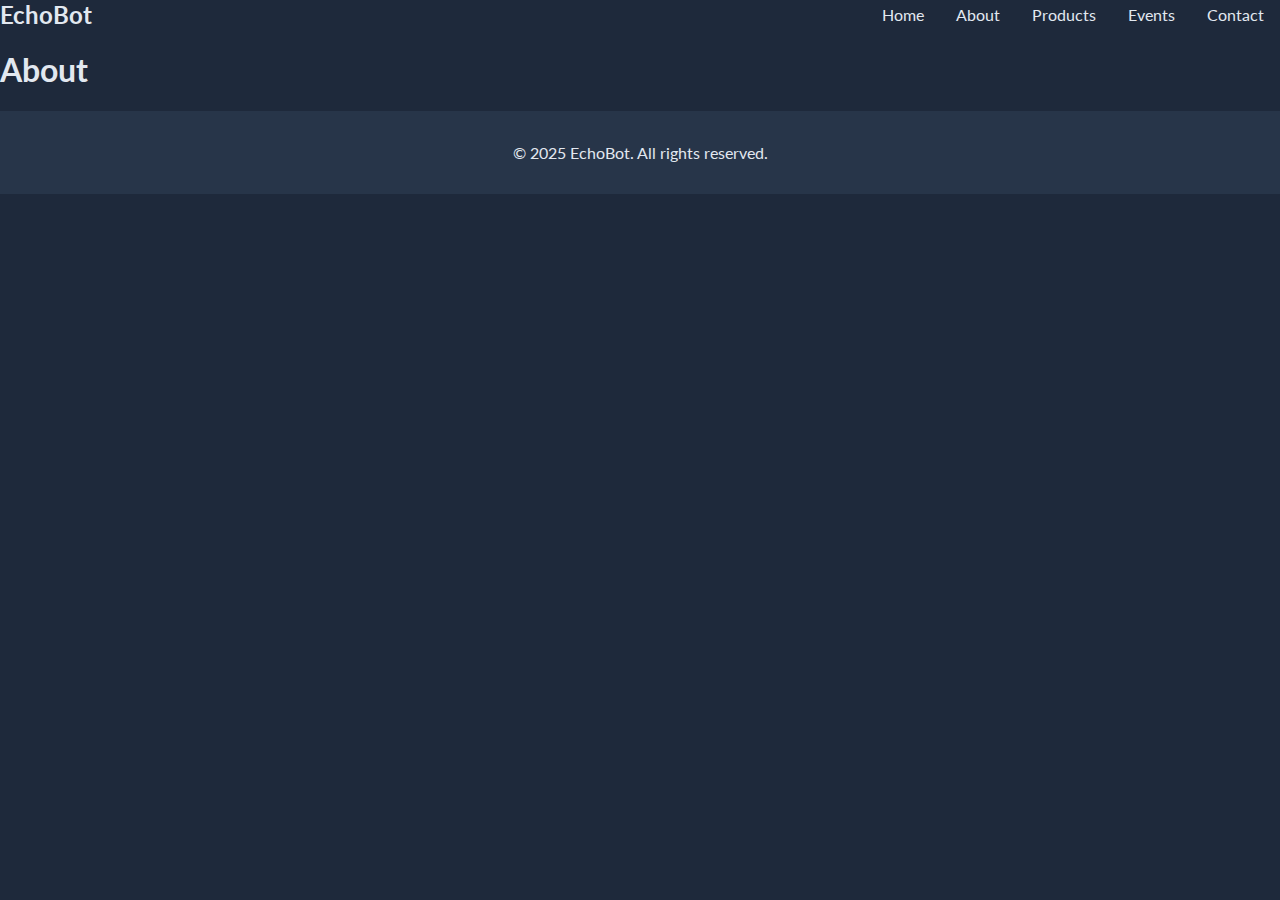
<file: about.html>
<!DOCTYPE html>
<html lang="en">
<head>
    <meta charset="UTF-8">
    <meta name="viewport" content="width=device-width, initial-scale=1.0">
    <title>EchoBot | About</title>
    <link rel="stylesheet" href="assets/css/style.css">
</head>
<body>
    <div id="navbar-container"></div>
    <main>
        <h1>About</h1>
    </main>
    <div id="footer-container"></div>
    <script src="assets/js/script.js"></script>
</body>
</html>
</file>
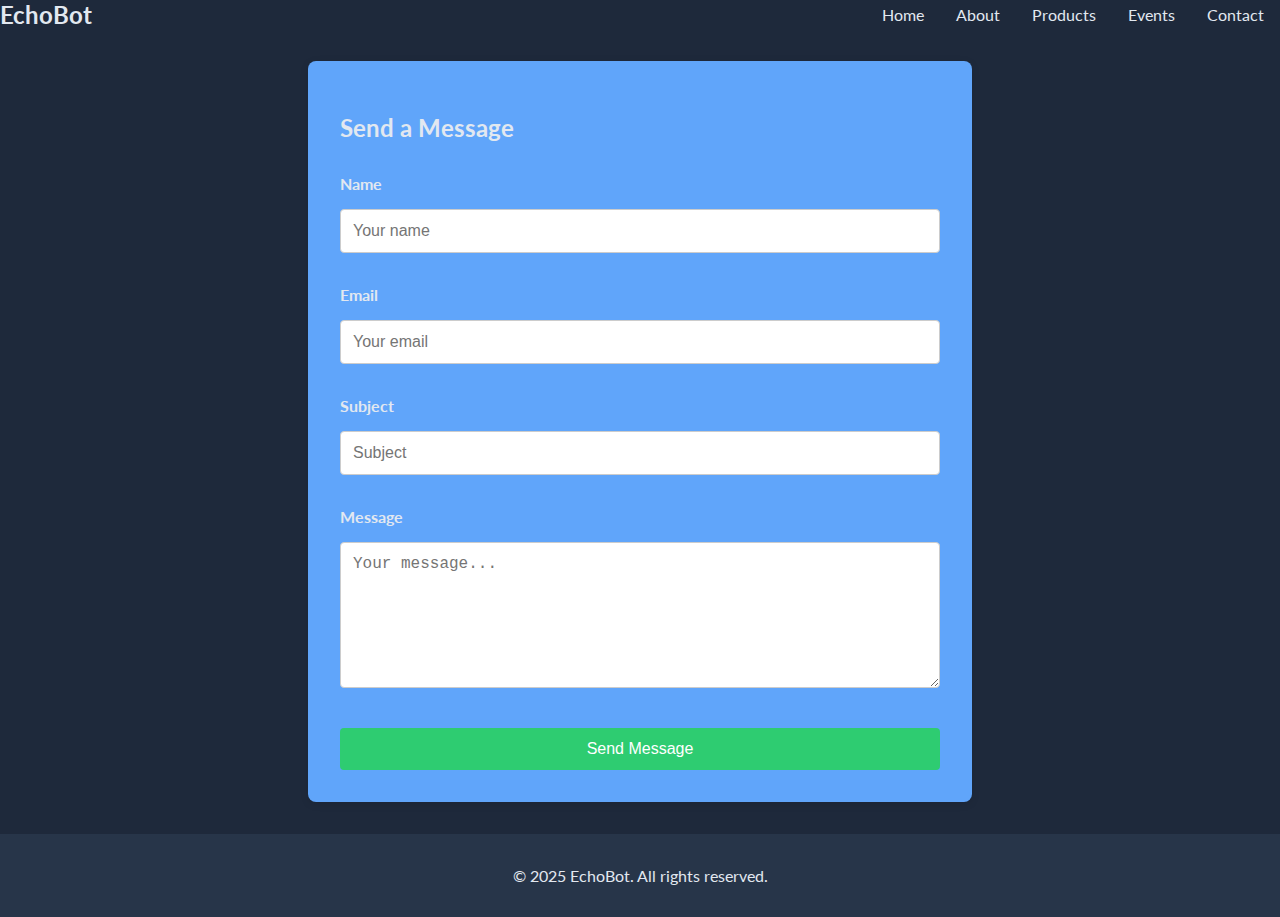
<file: contact.html>
<!DOCTYPE html>
<html lang="en">
<head>
    <meta charset="UTF-8">
    <meta name="viewport" content="width=device-width, initial-scale=1.0">
    <title>EchoBot | Contact</title>
    <link rel="stylesheet" href="assets/css/style.css">
    <style>
    section {
        max-width: 600px;
        margin: 2rem auto;
        background-color: var(--secondary-color);
        padding: 2rem;
        border-radius: 8px;
        box-shadow: 0 2px 8px rgba(0,0,0,0.1);
    }

    h2 {
        margin-bottom: 1rem;
    }

    form {
        display: flex;
        flex-direction: column;
    }

    label {
        margin-top: 1rem;
        font-weight: bold;
    }

    input, textarea {
        margin-top: 0.5rem;
        padding: 0.75rem;
        border: 1px solid #ccc;
        border-radius: 4px;
        font-size: 1rem;
    }

    textarea {
        resize: vertical;
        min-height: 120px;
    }

    button {
        margin-top: 1.5rem;
        padding: 0.75rem;
        background-color: #2ecc71;
        color: white;
        border: none;
        border-radius: 4px;
        font-size: 1rem;
        cursor: pointer;
        transition: background-color 0.3s ease;
    }

    button:hover {
        background-color: #27ae60;
    }
    </style>
</head>
<body>
    <div id="navbar-container"></div>
    <section>
        <h2>Send a Message</h2>
        <form id="contact-form">
            <label for="name">Name</label>
            <input type="text" id="name" name="name" placeholder="Your name" required />

            <label for="email">Email</label>
            <input type="email" id="email" name="email" placeholder="Your email" required />

            <label for="subject">Subject</label>
            <input type="text" id="subject" name="subject" placeholder="Subject" />

            <label for="message">Message</label>
            <textarea id="message" name="message" placeholder="Your message..." required></textarea>

            <button type="submit">Send Message</button>
        </form>
    </section>
    <div id="footer-container"></div>
    <script src="assets/js/script.js"></script>
</body>
</html>
</file>
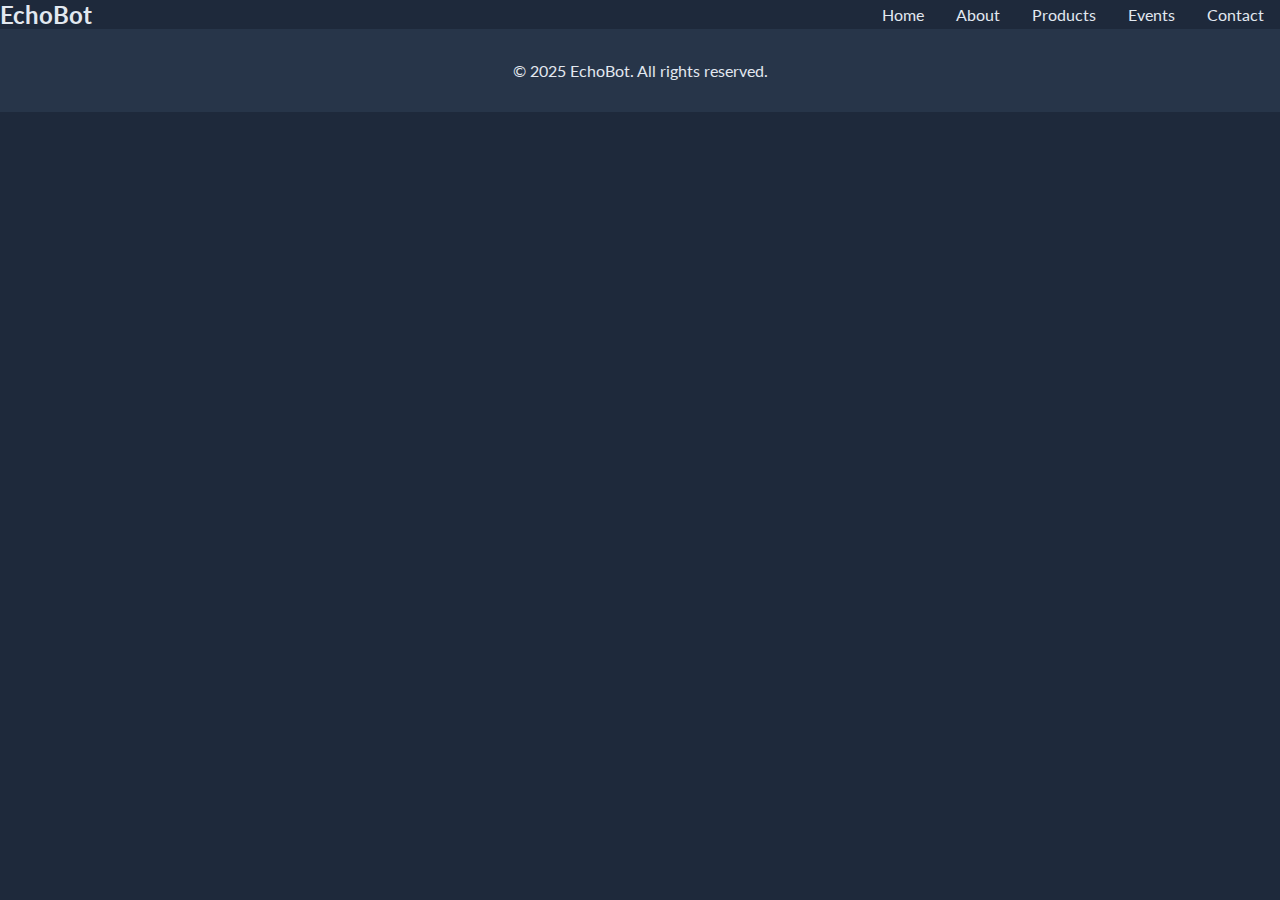
<file: events.html>
<!DOCTYPE html>
<html lang="en">
<head>
    <meta charset="UTF-8">
    <meta name="viewport" content="width=device-width, initial-scale=1.0">
    <title>EchoBot | Events</title>
    <link rel="stylesheet" href="assets/css/style.css">
</head>
<body>
    <div id="navbar-container"></div>
    <main>
        <section class="">
        </section>
    </main>
    <div id="footer-container"></div>
    <script src="assets/js/script.js"></script>
</body>
</html>
</file>
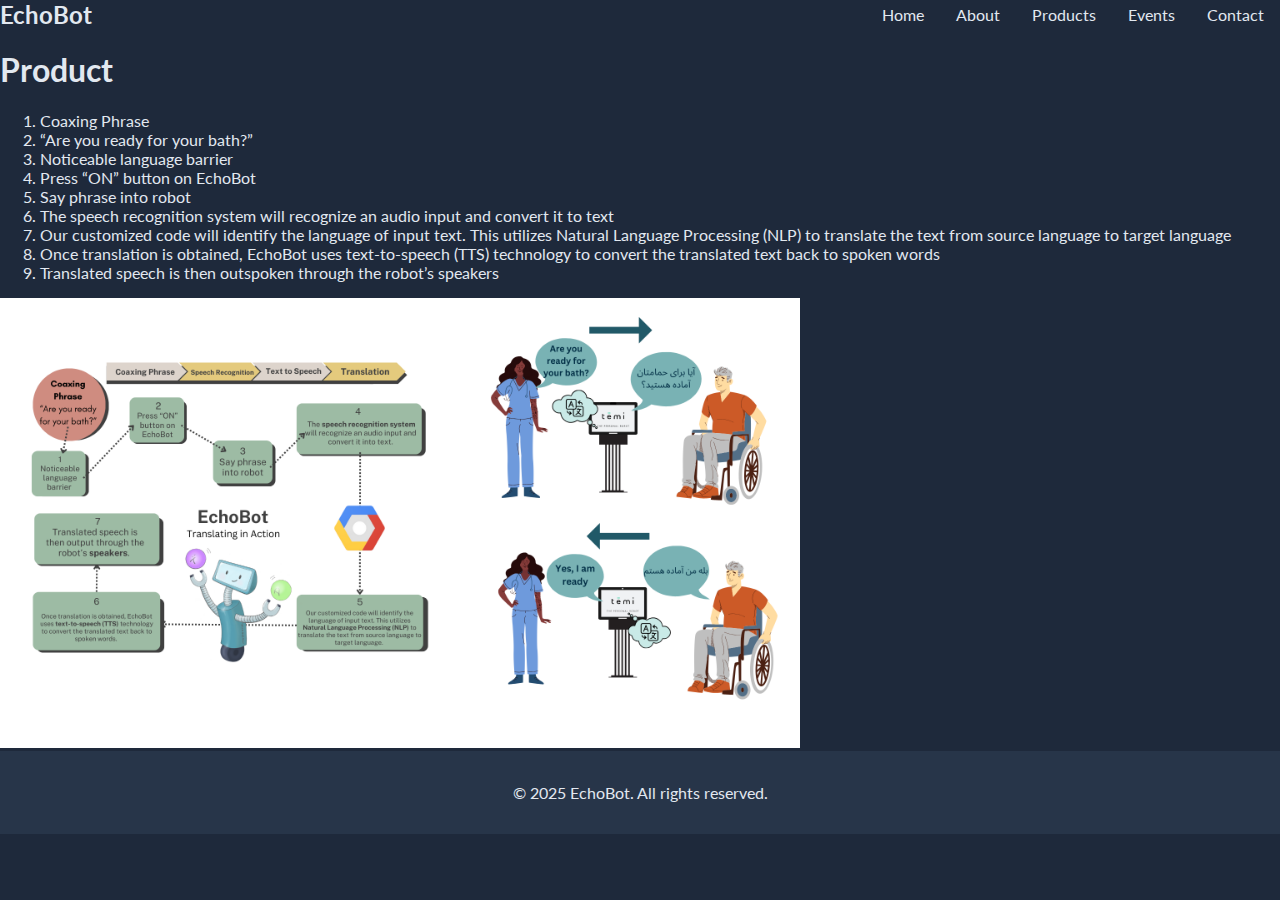
<file: product.html>
<!DOCTYPE html>
<html lang="en">
<head>
    <meta charset="UTF-8">
    <meta name="viewport" content="width=device-width, initial-scale=1.0">
    <title>EchoBot | Product</title>
    <link rel="stylesheet" href="assets/css/style.css">
    <style>
        img {
            width: 800px;
            height: auto;
        }
    </style>
</head>
<body>
    <div id="navbar-container"></div>
    <main>
        <h1>Product</h1>
        <ol>
            <li>Coaxing Phrase</li>
            <li>“Are you ready for your bath?”</li>
            <li>Noticeable language barrier</li>
            <li>Press “ON” button on EchoBot</li>
            <li>Say phrase into robot</li>
            <li>The speech recognition system will recognize an audio input and convert it to text</li>
            <li>Our customized code will identify the language of input text. This utilizes Natural Language Processing (NLP) to translate the text from source language to target language</li>
            <li>Once translation is obtained, EchoBot uses text-to-speech (TTS) technology to convert the translated text back to spoken words</li> 
            <li>Translated speech is then outspoken through the robot’s speakers</li>
        </ol>
        <img src="assets/images/flowgraph.png" alt="Flow chart showing how the robot works" />
    </main>
    <div id="footer-container"></div>
    <script src="assets/js/script.js"></script>
</body>
</html>
</file>
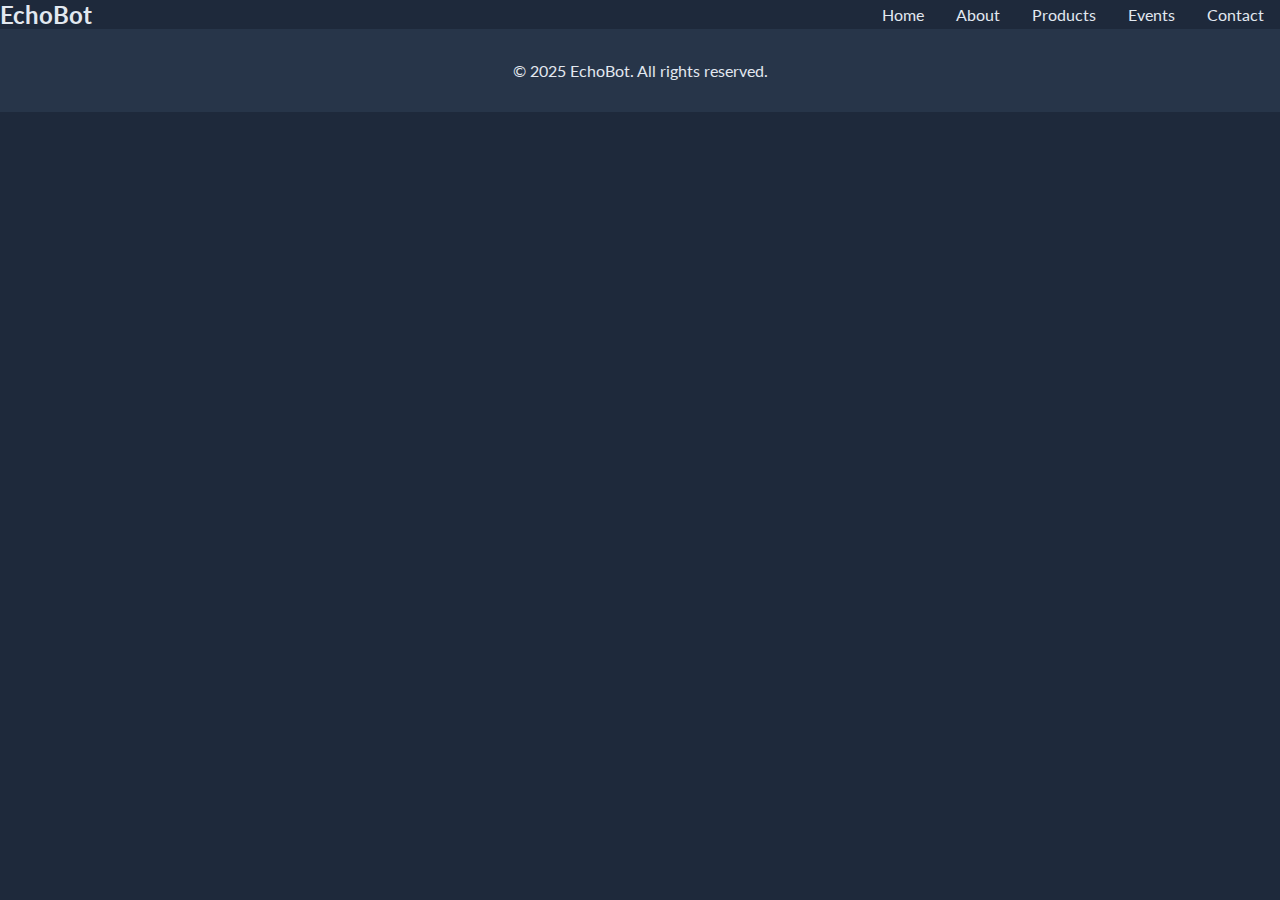
<file: products.html>
<!DOCTYPE html>
<html lang="en">
<head>
    <meta charset="UTF-8">
    <meta name="viewport" content="width=device-width, initial-scale=1.0">
    <title>EchoBot | Products</title>
    <link rel="stylesheet" href="assets/css/style.css">
</head>
<body>
    <div id="navbar-container"></div>
    <main>
        <section class="">
        </section>
    </main>
    <div id="footer-container"></div>
    <script src="assets/js/script.js"></script>
</body>
</html>
</file>
<file: assets/css/style.css>
@import url('https://fonts.googleapis.com/css2?family=Lato:wght@400;700&display=swap');

:root {
    --primary-color: #3b82f6;         /* Vivid blue for interactive elements */
    --secondary-color: #60a5fa;       /* Softer blue for hover states and accents */
    --text-color: #e2e8f0;            /* Light gray-blue for high readability */
    --background-color: #1e293b;      /* Deep navy for page background */
    --light-gray: #273549;            /* Slightly lighter for cards and containers */
    --medium-gray: #334155;           /* Mid-tone for borders and subtle accents */
    --dark-gray: #1e293b;             /* Matches background for consistency */
    --white: #f8fafc;                 /* Off-white for text and highlights */
    --border-color: #3b4d63;          /* Muted slate-blue for clean separation */
}

body {
    font-family: 'Lato', sans-serif;
    margin: 0;
    padding: 0;
    background-color: var(--background-color);
    color: var(--text-color);
}

header {
    background-color: var(--light-gray);
    padding: 1em;
}

nav {
    display: flex;
    justify-content: space-between;
    align-items: center;
}

.logo a {
    font-weight: bold;
    font-size: 1.5em;
    text-decoration: none;
    color: var(--text-color);
}

.nav-links {
    list-style: none;
    margin: 0;
    padding: 0;
    display: flex;
}

.nav-links li {
    margin: 0 1em;
}

nav a {
    text-decoration: none;
    color: var(--text-color);
}

.hamburger {
    display: none;
    cursor: pointer;
    background: none;
    border: none;
}

.hamburger span {
    display: block;
    width: 25px;
    height: 3px;
    margin: 5px;
    background-color: var(--text-color);
    transition: all 0.3s ease-in-out;
}

.hero {
    text-align: center;
    padding: 4em 2em;
    background-color: var(--medium-gray);
}

.info {
    padding: 2em;
}

.info-mission {
    max-width: 960px;
    margin: 0 auto 2em auto;
    text-align: center;
}

.info-cards {
    text-align: center;
    padding: 2em;
}

.card-container {
    display: grid;
    grid-template-columns: repeat(3, 1fr);
    gap: 2em;
    margin-top: 2em;
}

.card {
    border: 1px solid var(--border-color);
    border-radius: 5px;
    padding: 1em;
    max-width: 300px;
    display: flex;
    flex-direction: column;
}

.card img {
    max-width: 100%;
    width: 100%;
    aspect-ratio: 16 / 9;
    object-fit: cover;
    border-radius: 5px;
}

.hidden {
    opacity: 0;
    filter: blur(5px);
    transform: translateX(-100%);
    transition: all 1s;
}

.show {
    opacity: 1;
    filter: blur(0);
    transform: translateX(0);
}

.card:nth-child(2) {
    transition-delay: 200ms;
}

.card:nth-child(3) {
    transition-delay: 400ms;
}

.cta {
    text-align: center;
    background-color: var(--light-gray);
    padding: 2em;
}

@keyframes slideUp {
    0% {
        opacity: 0;
        transform: translateY(20px);
    }
    100% {
        opacity: 1;
        transform: translateY(0);
    }
}

.button {
    display: inline-block;
    padding: 0.8em 1.2em;
    background-color: var(--secondary-color);
    color: var(--white);
    text-decoration: none;
    border-radius: 5px;
    opacity: 0;
    transform: translateY(20px);
    animation: slideUp 0.6s ease-out forwards;
    animation-delay: 0.3s;
}

.about-company, .team, .contact-form, .events, .products {
    max-width: 960px;
    margin: 0 auto;
    padding: 2em;
}

.contact-form {
    background-color: var(--light-gray);
    padding: 2rem;
    border-radius: 8px;
    max-width: 600px;
    margin: 2rem auto;
    box-shadow: 0 4px 12px rgba(0, 0, 0, 0.3);
    color: var(--text-color);
    font-family: 'Segoe UI', sans-serif;
}

.contact-form h1 {
    color: var(--white);
    font-size: 2rem;
    margin-bottom: 1.5rem;
    text-align: center;
}

.contact-form form {
    display: flex;
    flex-direction: column;
    gap: 1rem;
}

.contact-form label {
    font-weight: 600;
    color: var(--white);
}

.contact-form input,
.contact-form textarea {
    background-color: var(--medium-gray);
    border: 1px solid var(--border-color);
    border-radius: 4px;
    padding: 0.75rem;
    color: var(--white);
    font-size: 1rem;
    transition: border-color 0.3s ease;
}

.contact-form input:focus,
.contact-form textarea:focus {
    border-color: var(--primary-color);
    outline: none;
}

.contact-form textarea {
    resize: vertical;
    min-height: 120px;
}

.contact-form .button {
    background-color: var(--primary-color);
    color: var(--white);
    border: none;
    padding: 0.75rem 1.5rem;
    font-size: 1rem;
    font-weight: 600;
    border-radius: 4px;
    cursor: pointer;
    transition: background-color 0.3s ease;
}

.contact-form .button:hover {
    background-color: var(--secondary-color);
}


.team-container {
    display: flex;
    flex-wrap: wrap;
    justify-content: space-between;
    margin-top: 2em;
}

.team-member {
    border: 1px solid var(--border-color);
    border-radius: 5px;
    padding: 1em;
    flex: 0 1 32%;
    box-sizing: border-box;
    margin-bottom: 1.5em;
    display: flex;
    flex-direction: column;
    max-width: 300px;
    opacity: 0;
    transform: translateY(20px);
    animation: slideUp 0.6s ease-out forwards;
    animation-delay: 0.4s; /* Adjust delay if needed for staggered effect */
}


.team-member.phantom {
    visibility: hidden;
    border: none;
}

.team-member h3 {
    margin-bottom: 0.25em;
}

.team-member .role {
    color: var(--secondary-color);
    font-style: italic;
    margin-top: 0;
    margin-bottom: 1em;
}

.team-member img {
    width: 100%;
    aspect-ratio: 1 / 1;
    object-fit: cover;
    margin-bottom: 1em;
    border-radius: 5px;
}

form {
    display: flex;
    flex-direction: column;
}

label {
    margin-bottom: 0.5em;
}

input, textarea {
    padding: 0.5em;
    margin-bottom: 1em;
    border: 1px solid var(--border-color);
    border-radius: 3px;
}

footer {
    text-align: center;
    padding: 1em;
    background-color: var(--light-gray);
}

@media (max-width: 768px) {
    .nav-links {
        display: none;
        position: absolute;
        right: 0;
        top: 60px;
        background-color: var(--light-gray);
        width: 100%;
        flex-direction: column;
        align-items: center;
    }

    .nav-links.nav-active {
        display: flex;
    }

    .nav-links li {
        margin: 1em 0;
    }

    .hamburger {
        display: block;
    }

    .hamburger.is-active span:nth-child(1) {
        transform: rotate(45deg) translate(5px, 5px);
    }

    .hamburger.is-active span:nth-child(2) {
        opacity: 0;
    }

    .hamburger.is-active span:nth-child(3) {
        transform: rotate(-45deg) translate(7px, -6px);
    }

    .card-container {
        grid-template-columns: 1fr;
        justify-items: center;
    }

    .team-container {
        justify-content: center;
    }

    .team-member {
        flex-basis: 100%;
    }

    .team-member.phantom {
        display: none;
    }
}
</file>
